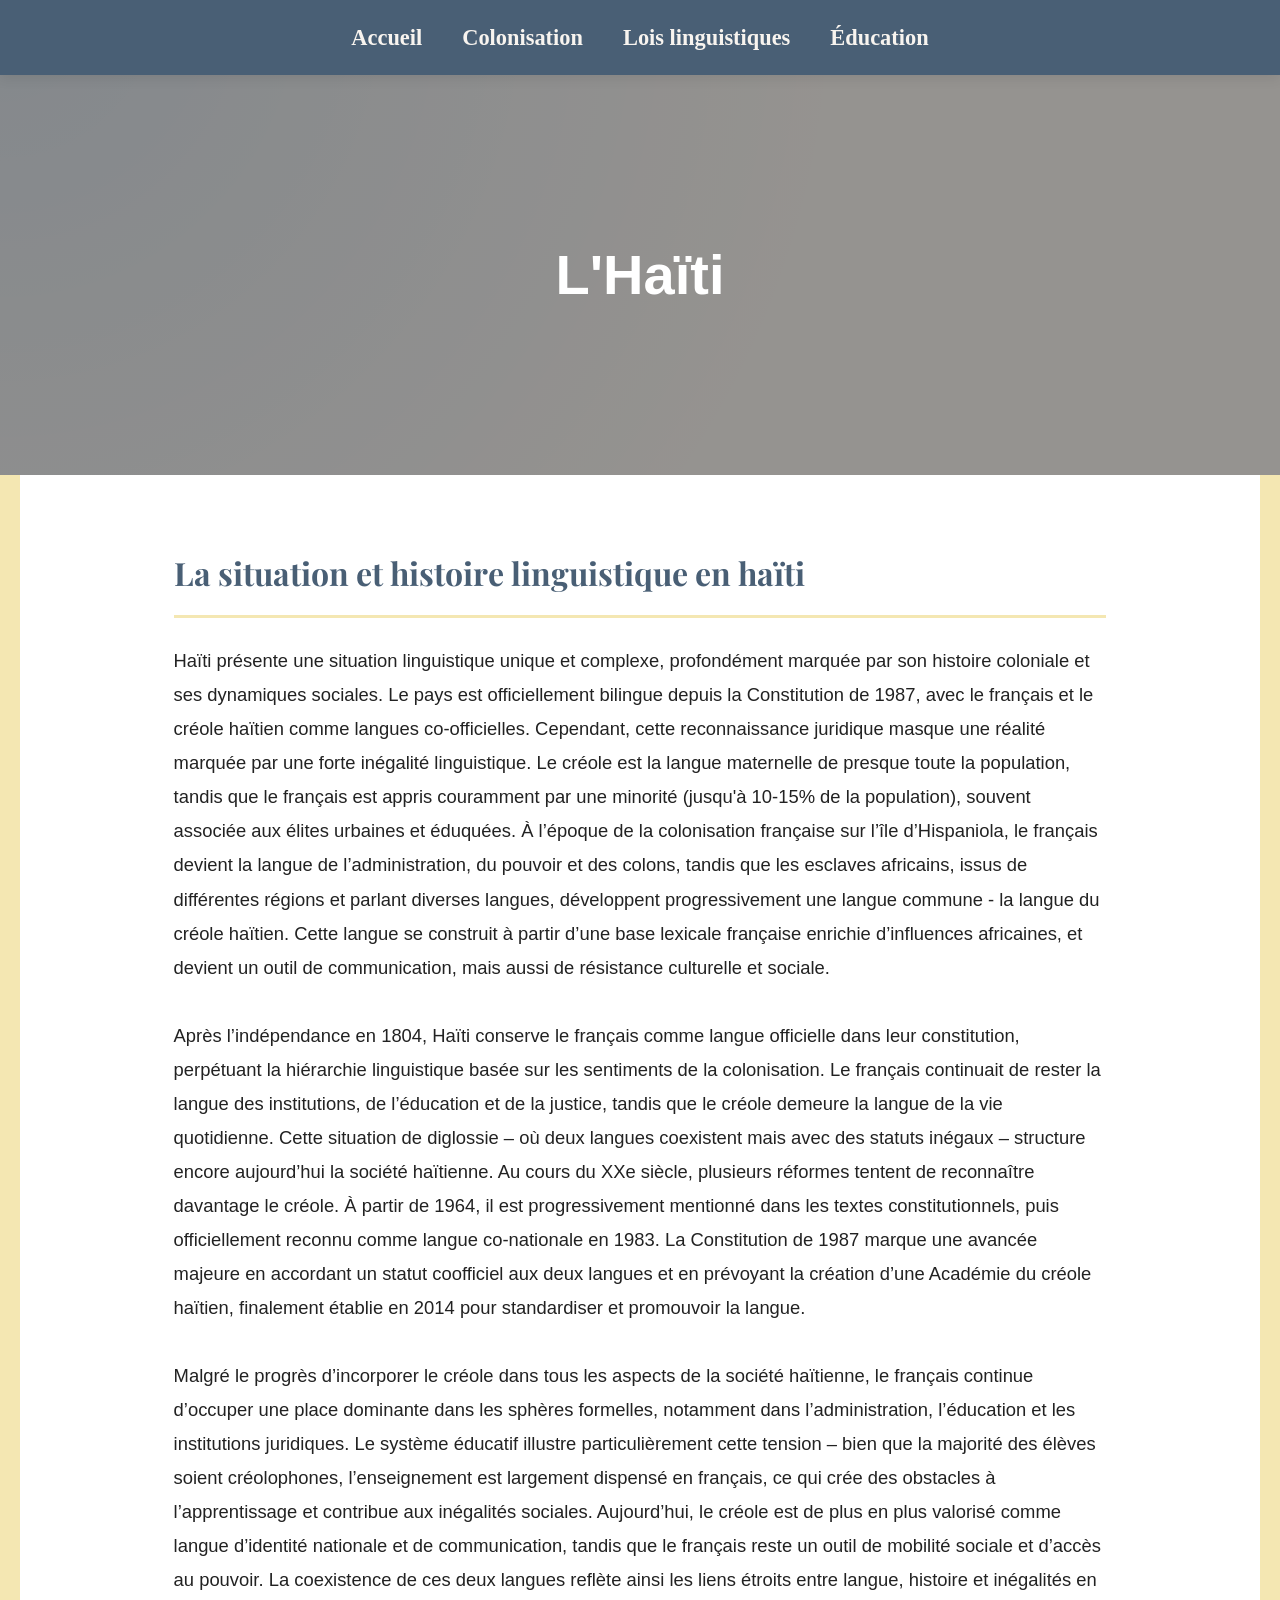
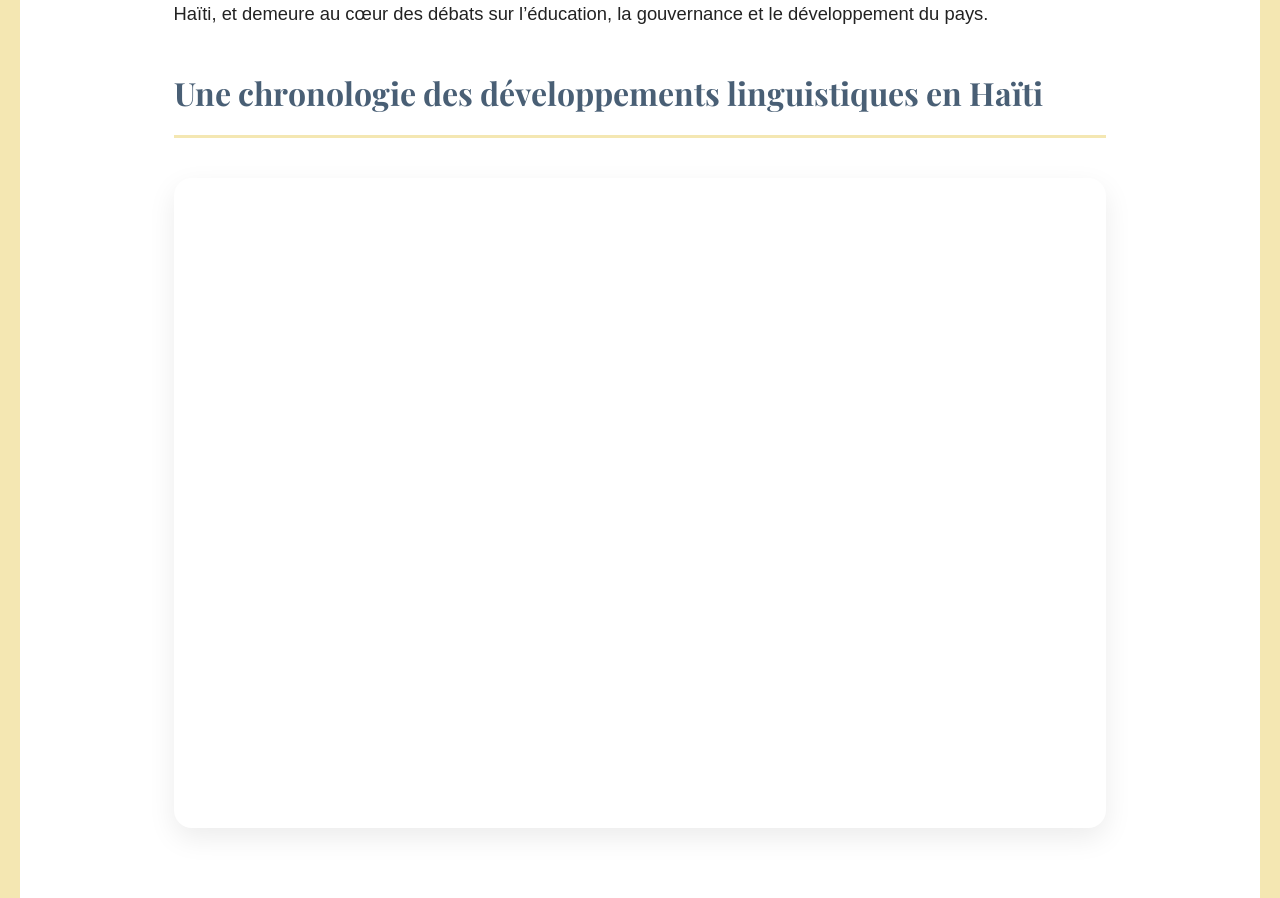
<file: index.html>
<!DOCTYPE html>
<html lang="en">

  <head>
    <meta charset="UTF-8">
    <meta name="viewport" content="width=device-width, initial-scale=1.0">
    <title>Haiti</title>
    <link rel="stylesheet" href="./style.css">
  </head>


  <body>
    <nav>
  <ul>
    <li><a href="index.html">Accueil</a></li>
    <li><a href="page2.html">Colonisation</a></li>
    <li><a href="page3.html">Lois linguistiques</a></li>
    <li><a href="page4.html">Éducation</a></li>
  </ul>
</nav>
<div class="hero">
  <h1>L'Haïti</h1>
</div>

    <main>
      <h2>La situation et histoire linguistique en haïti</h2>

      <p>Haïti présente une situation linguistique unique et complexe, profondément marquée par son histoire coloniale et ses dynamiques sociales. Le pays est officiellement bilingue depuis la Constitution de 1987, avec le français et le créole haïtien comme langues co-officielles. Cependant, cette reconnaissance juridique masque une réalité marquée par une forte inégalité linguistique. Le créole est la langue maternelle de presque toute la population, tandis que le français est appris couramment par une minorité (jusqu'à 10-15% de la population), souvent associée aux élites urbaines et éduquées. À l’époque de la colonisation française sur l’île d’Hispaniola, le français devient la langue de l’administration, du pouvoir et des colons, tandis que les esclaves africains, issus de différentes régions et parlant diverses langues, développent progressivement une langue commune - la langue du créole haïtien. Cette langue se construit à partir d’une base lexicale française enrichie d’influences africaines, et devient un outil de communication, mais aussi de résistance culturelle et sociale.</p>
      <p>Après l’indépendance en 1804, Haïti conserve le français comme langue officielle dans leur constitution, perpétuant la hiérarchie linguistique basée sur les sentiments de la colonisation. Le français continuait de rester la langue des institutions, de l’éducation et de la justice, tandis que le créole demeure la langue de la vie quotidienne. Cette situation de diglossie – où deux langues coexistent mais avec des statuts inégaux – structure encore aujourd’hui la société haïtienne. Au cours du XXe siècle, plusieurs réformes tentent de reconnaître davantage le créole. À partir de 1964, il est progressivement mentionné dans les textes constitutionnels, puis officiellement reconnu comme langue co-nationale en 1983. La Constitution de 1987 marque une avancée majeure en accordant un statut coofficiel aux deux langues et en prévoyant la création d’une Académie du créole haïtien, finalement établie en 2014 pour standardiser et promouvoir la langue. </p>
      <p>Malgré le progrès d’incorporer le créole dans tous les aspects de la société haïtienne, le français continue d’occuper une place dominante dans les sphères formelles, notamment dans l’administration, l’éducation et les institutions juridiques. Le système éducatif illustre particulièrement cette tension – bien que la majorité des élèves soient créolophones, l’enseignement est largement dispensé en français, ce qui crée des obstacles à l’apprentissage et contribue aux inégalités sociales. Aujourd’hui, le créole est de plus en plus valorisé comme langue d’identité nationale et de communication, tandis que le français reste un outil de mobilité sociale et d’accès au pouvoir. La coexistence de ces deux langues reflète ainsi les liens étroits entre langue, histoire et inégalités en Haïti, et demeure au cœur des débats sur l’éducation, la gouvernance et le développement du pays.</p>
      <h2>Une chronologie des développements linguistiques en Haïti</h2>
          <iframe src='https://cdn.knightlab.com/libs/timeline3/latest/embed/index.html?source=v2%3A2PACX-1vTAPfWhXV9oxqYbi8GiTdcSOsni-WgSR37AJb34mTNjyE9htkQxgMSXG3HPQ4VsYnFqDB93KQu5ZtMq&font=Default&lang=en&initial_zoom=2&width=100%25&height=650' width='100%' height='650' webkitallowfullscreen mozallowfullscreen allowfullscreen frameborder='0'></iframe>

    </main>


    


  </body>

</html>
</file>
<file: style.css>
/* General page styling */
@import url('https://fonts.googleapis.com/css2?family=Inter:wght@400;500;600;700;800&family=Playfair+Display:wght@600;700&display=swap');

:root {
  --blue: #005bbb;
  --blue-dark: #003f88;
  --pink: #d63384;
  --pink-dark: #a91f62;
  --cream: #f8f4ef;
  --text: #222222;
  --muted: #5f5f5f;
  --white: #ffffff;
  --shadow: rgba(0, 0, 0, 0.12);
}

* {
  box-sizing: border-box;
}

body {
  margin: 0;
  padding: 0;
  font-family: Verdana, sans-serif;
  line-height: 1.75;
  background:
    radial-gradient(circle at top left, rgba(0, 91, 187, 0.12), transparent 30%),
    radial-gradient(circle at bottom right, rgba(214, 51, 132, 0.12), transparent 30%),
    var(--cream);
  color: var(--text);
}

/* Main page content — matches hero/nav style */
main {
  max-width: 100%;
  width: 100%;
  margin: 0;
  padding: 70px 12%;
  background: #ffffff;
  border-left: 20px solid #f4e7b2;
  border-right: 20px solid #f4e7b2;
  box-shadow: none;
  border-radius: 0;
}
main h1 {
  display: inline-block;
  background-color: #f4e7b2;   /* soft yellow */
  border: 3px solid #d8c97a;   /* darker professional gold border */
  padding: 25px 35px;
  border-radius: 8px;
  box-shadow: 0 6px 14px rgba(0, 0, 0, 0.08);
  margin: 0 auto 40px auto; /* centers horizontally */

  text-align: center;


  font-family: "Playfair Display", Georgia, serif;
  color: #495f75;

  line-height: 1.25;
  margin-bottom: 35px;
}
/* Section headings */
main h2 {
  font-family: "Playfair Display", Georgia, serif;
  font-size: 2.0rem;
  color: #495f75;
  margin-top: 0;
  margin-bottom: 26px;
  padding-bottom: 14px;
  border-bottom: 3px solid #f4e7b2;
}

/* Paragraph text */
main p {
  font-family: ""Inter"", Arial, sans-serif;
  font-size: 1.15rem;
  line-height: 1.85;
  color: #222;
  margin-bottom: 34px;
  text-align: left;
}

/* Optional: make important section titles feel more elegant */
main h3 {
  font-family: "Playfair Display", Georgia, serif;
  font-size: 1.6rem;
  color: #495f75;
  margin-top: 45px;
  margin-bottom: 14px;
}

/* Remove rounded-box feeling on mobile too */
@media (max-width: 768px) {
  main {
    margin: 0;
    padding: 40px 24px;
    border-radius: 0;
  }

  main h2 {
    font-size: 1.7rem;
  }

  main p {
    font-size: 1rem;
  }
}

/* Links / buttons */
a {
  color: var(--blue);
  font-weight: 700;
  text-decoration: none;
  border-bottom: 2px solid rgba(0, 91, 187, 0.25);
  transition: all 0.25s ease;
}

a:hover {
  color: var(--pink);
  border-bottom-color: var(--pink);
}

/* CLEAN MINIMALIST NAVIGATION BAR */
nav {
  background-color: #495f75;
  padding: 18px 0;
  width: 100%;
  position: sticky;
  top: 0;
  z-index: 1000;
  box-shadow: 0 4px 12px rgba(0, 0, 0, 0.08);
}

/* Navigation list layout */
nav ul {
  list-style: none;
  display: flex;
  justify-content: center;
  gap: 40px;
  margin: 0;
  padding: 0;
}

/* Remove bulky button styling */
nav ul li {
  margin: 0;
}

/* Navigation text links */
nav ul li a {
  color: #f8f4ef;
  text-decoration: none;
  font-size: 1.4rem;
  font-weight: 600;

  
  font-family: "Lora", serif;
  /* Alternatives:
     "Playfair Display", serif;
     "Montserrat", sans-serif;
     "Lora", serif;
  */

  padding: 4px 0;
  border-bottom: 2px solid transparent;
  transition: all 0.3s ease;
}

/* Hover effect */
nav ul li a:hover {
  color: #f4e7b2;
  border-bottom: 2px solid #f4e7b2;
}

/* Mobile */
@media (max-width: 768px) {
  nav ul {
    flex-direction: column;
    align-items: center;
    gap: 15px;
  }
}

/* Timeline iframe */
iframe {
  display: block;
  width: 100%;
  margin-top: 40px;
  border: none;
  border-radius: 18px;
  box-shadow: 0 10px 28px rgba(0, 0, 0, 0.08);
}

/* Images */
img {
  max-width: 100%;
  border-radius: 18px;
  display: block;
  margin: 30px auto;
}

/* Lists */
ul, ol {
  padding-left: 25px;
  margin-bottom: 25px;
}

li {
  margin-bottom: 10px;
}

/* Mobile responsiveness */
@media (max-width: 768px) {
  main {
    margin: 20px;
    padding: 28px;
    border-radius: 18px;
  }

  h2 {
    font-size: 1.35rem;
  }

  p {
    font-size: 1rem;
  }

  nav {
    flex-direction: column;
    align-items: stretch;
  }

  nav a {
    text-align: center;
  }
}



.hero {
  background-image: url("https://plus.unsplash.com/premium_photo-1670782711866-76a5ebb2b42c?fm=jpg&q=60&w=3000&auto=format&fit=crop&ixlib=rb-4.1.0&ixid=M3wxMjA3fDB8MHxzZWFyY2h8MXx8aGFpdGl8ZW58MHx8MHx8fDA%3D");
  background-size: cover;
  background-position: center;
  height: 400px;
  display: flex;
  align-items: center;
  justify-content: center;
  position: relative;
}

.hero::before {
  content: "";
  position: absolute;
  top: 0;
  left: 0;
  width: 100%;
  height: 100%;
  background: rgba(0, 0, 0, 0.4);
}

.hero h1 {
  position: relative;
  color: white;
  font-size: 3.5em;
  z-index: 2;
  text-align: center;
}
.youtube-button {
  display: inline-block;
  background: #f4e7b2;
  color: #495f75;
  border: 2px solid #d8c97a;
  padding: 16px 24px;
  border-radius: 10px;
  font-weight: 700;
  text-decoration: none;
  box-shadow: 0 6px 14px rgba(0,0,0,0.08);
}

.youtube-button:hover {
  background: #ead98f;
  color: #2d3f50;
}
</file>
